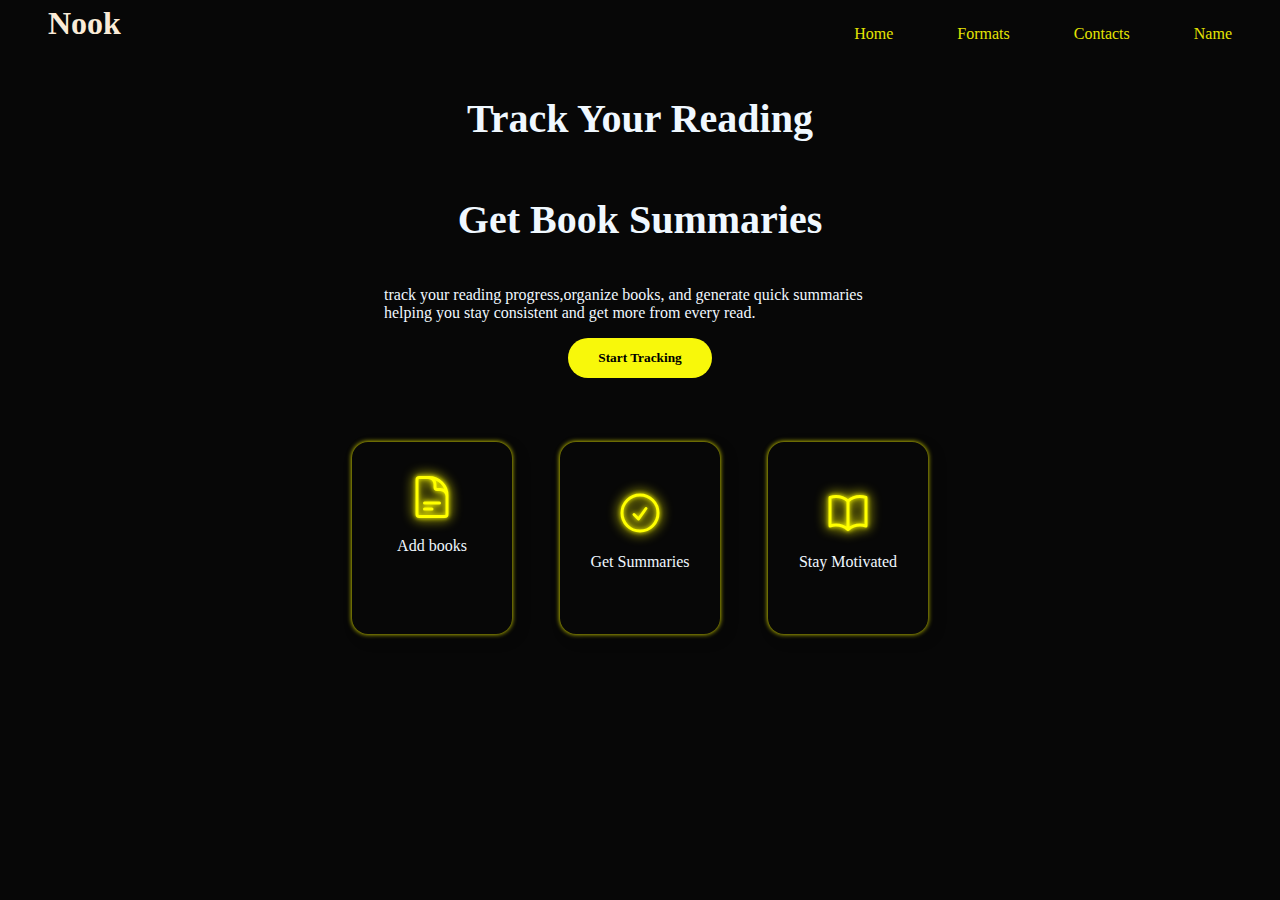
<file: landing.html>
<!DOCTYPE html>
<html lang="en">
<head>
    <meta charset="UTF-8">
    <meta name="viewport" content="width=device-width, initial-scale=1.0">
    <title>Document</title>
    <link rel="stylesheet" href="landing.css">
</head>
<body>
<header > 
    <h2 class="heading"> Nook </h2>
    <nav class="navigation">
        <a href="index.html">Home</a>
        <a href="">Formats</a>
        <a href="">Contacts</a>
        <a href="">Name</a>


    </nav>
</header>
<h1 class="intro">Track Your Reading</h1>
<h1 class="intro"> Get Book Summaries</h1>
<div id="wrap-around-text">
    <p> track your reading progress,organize books, 
    and generate quick summaries helping you stay consistent and get more from every read.</p>
</div>
<button>Start  Tracking</button>

<div class="book-divs">
    <div id="add-book-div" class="call-to-actions">
        <svg xmlns="http://www.w3.org/2000/svg" fill="none" viewBox="0 0 24 24" stroke-width="1.5" stroke="currentColor" class="size-6">
  <path stroke-linecap="round" stroke-linejoin="round" d="M19.5 14.25v-2.625a3.375 3.375 0 0 0-3.375-3.375h-1.5A1.125 1.125 0 0 1 13.5 7.125v-1.5a3.375 3.375 0 0 0-3.375-3.375H8.25m0 12.75h7.5m-7.5 3H12M10.5 2.25H5.625c-.621 0-1.125.504-1.125 1.125v17.25c0 .621.504 1.125 1.125 1.125h12.75c.621 0 1.125-.504 1.125-1.125V11.25a9 9 0 0 0-9-9Z" />
</svg>

       
        <p>Add books</p>
        <p></p>
    </div>

    <div id="get-summaries-div" class="call-to-actions">
        <svg xmlns="http://www.w3.org/2000/svg" fill="none" viewBox="0 0 24 24" stroke-width="1.5" stroke="currentColor" class="size-6">
  <path stroke-linecap="round" stroke-linejoin="round" d="M9 12.75 11.25 15 15 9.75M21 12a9 9 0 1 1-18 0 9 9 0 0 1 18 0Z" />
</svg>
        <p>Get Summaries</p>
    </div>

    <div id="motivated-div" class="call-to-actions">
        <svg xmlns="http://www.w3.org/2000/svg" fill="none" viewBox="0 0 24 24" stroke-width="1.5" stroke="currentColor" class="size-6">
  <path stroke-linecap="round" stroke-linejoin="round" d="M12 6.042A8.967 8.967 0 0 0 6 3.75c-1.052 0-2.062.18-3 .512v14.25A8.987 8.987 0 0 1 6 18c2.305 0 4.408.867 6 2.292m0-14.25a8.966 8.966 0 0 1 6-2.292c1.052 0 2.062.18 3 .512v14.25A8.987 8.987 0 0 0 18 18a8.967 8.967 0 0 0-6 2.292m0-14.25v14.25" />
</svg>
        <p>Stay Motivated</p>

    </div>
</div>
</body>
</html>
</file>
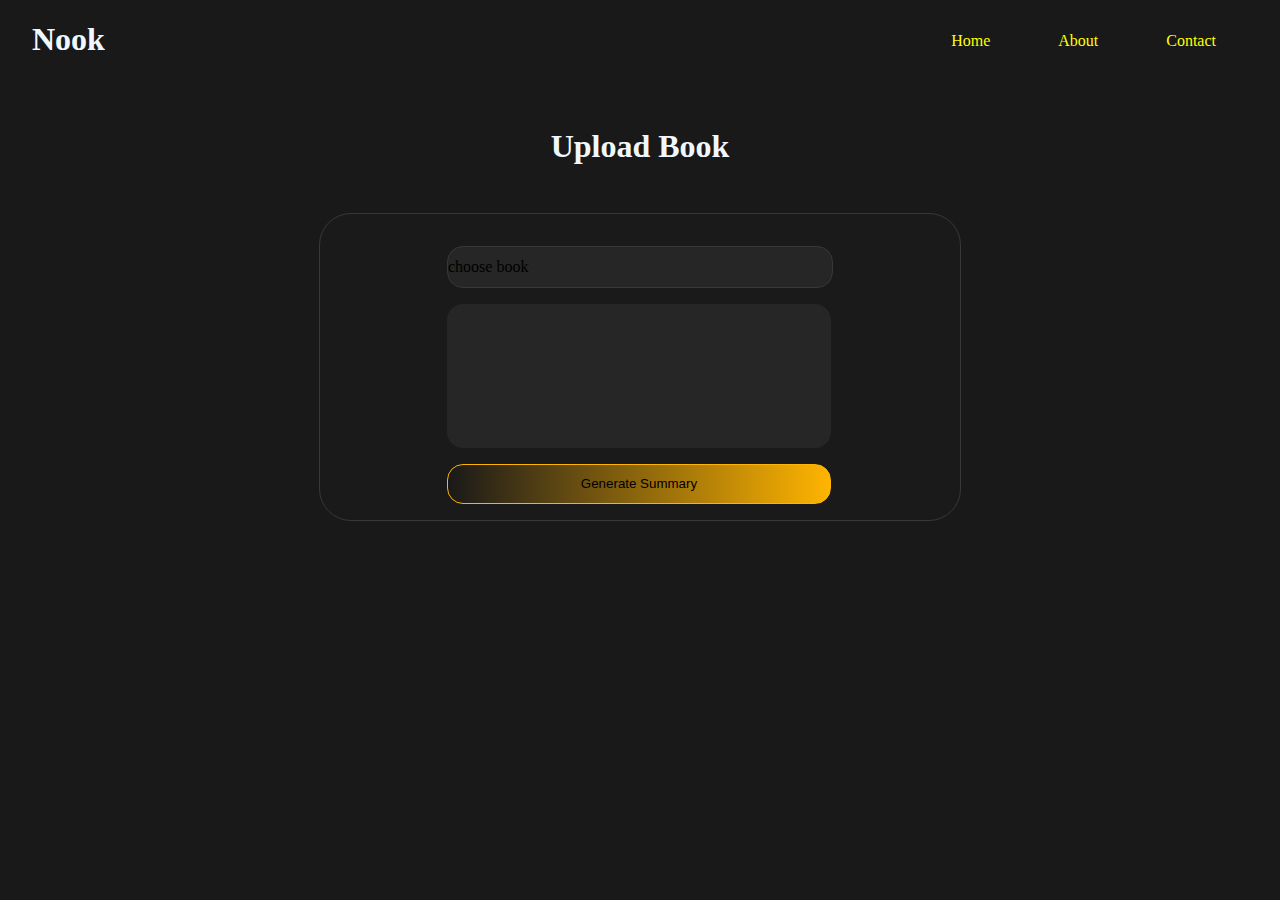
<file: upload.html>
<!DOCTYPE html>
<html lang="en">
<head>
    <meta charset="UTF-8">
    <meta name="viewport" content="width=device-width, initial-scale=1.0">
    <title>Document</title>
    <link rel="stylesheet" href="upload.css">
</head>
<body>
    <header>
        <h1 class="heading">Nook</h1>
        <nav>
            <a href="index.html">Home </a>
            <a href="">About</a>
            <a href="">Contact</a>
        </nav>
    </header>
    <h1>Upload Book</h1>
    <div class="upload">
        
        <p></p>
        <form action="" class="upload-form">
            <label for="file-upload"> choose book</label>
            <div class="upload-area"></div>
           <input type="file" name="Upload book" id="file-upload" hidden> 
            <!-- <input type="text" name="" id="" placeholder="Book title">
             <input type="text" name= "" id="" placeholder="Author">--> 
             <input type="button" value="Generate Summary" class="button">


        </form>

    </div>
</body>
</html>
</file>
<file: landing.css>
body{
    padding: 0;
    margin: 0;
    background-color: #070707;
    display: flex;
    align-items: center;
    align-items: center;
    min-height: 100vh;
    min-width: 100vw;
    flex-direction: column;
}

header{
    background-color: #070707;
    display: flex;
    flex-direction: row;
    align-items: center;
    justify-content: space-between;
    
    width: 100vw;

}
.navigation{
    display: flex;
    gap: 4rem;
    margin-right: 3rem;
    font-size: 1rem;
    color: aliceblue;
}
p{
    color: aliceblue;
}
a{
    text-decoration:none ;
    color: rgb(228, 228, 3);
}
a:hover{
    color: #FFD700; /* Gold */
      text-shadow:
        0 0 5px #FFD700,
        0 0 10px #FFD700,
        0 0 20px #FFD700,
        0 0 40px #FFD700;


}
.heading{
    color: antiquewhite;
    padding-left: 3rem;
}
.intro{
    font-size: 2.5rem;
    color: aliceblue;
}
button{
    background-color: rgb(248, 248, 10);
    border: none;
    width: 9rem;
    height: 2.5rem;
    margin-bottom: 4rem;
    border-radius: 1.5rem;
    font-weight: bold;
    font-family: Georgia, 'Times New Roman', Times, serif;
}
button:hover{
    color: #d4b70e; /* Gold */
      text-shadow:
        0 0 5px #FFD700,
        0 0 10px #FFD700,
        0 0 20px #FFD700,
        0 0 40px #FFD700;
}
    
      
.book-divs{
    display: flex;
    align-items: center;
    flex-direction: row;
    gap: 3rem;
}
.call-to-actions{
    
    display: flex;
    flex-direction: column;
    align-items: center;
    justify-content: center;
    width: 10rem;
    height: 12rem;
    border-radius: 1rem;
    box-shadow: 5px 5px 15px rgba(7, 7, 7, 0.15),
    0 0 5px yellow;
    background-color: #070707;
    

    
    
}
.call-to-actions:hover{
    box-shadow: 5px 5px 15px rgba(7, 7, 7, 0.15),
    0 0 10px yellow;

}
svg{
    width: 3rem;
    height: 3rem;
    stroke: #ffff00;
    filter: drop-shadow(0 0 2px yellow)
            drop-shadow(0 0 6px yellow);
            
}

.heading{
    font-size: 2rem;
    margin-top: 5px;
}
#wrap-around-text{
    width: 32rem;
}
</file>
<file: upload.css>
body{
    background-color: #1a1919;
    padding: 0;
    margin: 0;
    display: flex;
    flex-direction: column;
    align-items: center;
    justify-content: center;
    min-width: 100vw;
    
    
}
header{
    display: flex;
    flex-direction: rows;
    justify-content: space-between;
    width: 100vw;
    
}
nav{
    margin-top: 2rem;
    margin-right: 2rem;
    
}
a{
    text-decoration: none;
    color: yellow;
    margin-left: 2rem;
    margin-right: 2rem;
}
form{
    display: flex;
    flex-direction: column;
}
.heading{
    margin-left: 2rem;
}
h1{
    color: aliceblue;
}
.upload{
width: 100vw;
display: flex;
align-items: center;
justify-content: center;
background-color: #1a1a1a;
width: 50vw;
border-radius: 2rem;
border: 0.01px solid rgb(56, 56, 56);
padding-top: 2rem;



}
label{
    margin-bottom: 1rem;#
    align-self: center;
    font-size: 1rem;
    
    
    background-color: #262626;
    width: 30vw;
    height: 2.5rem;
    border-radius: 1rem;
    align-content: center;
    border :0.5px solid rgb(56, 56, 56);
}
input{
    width: 30vw;
    margin-bottom: 1rem;
    height: 2.5rem;
    border-radius: 1rem;
    border: none;
}
.upload-area{
    width: 30vw;
    height: 9rem;
    background-color: aliceblue;
    margin-bottom: 1rem;
    border-radius: 1rem;
    background-color:#262626 ;
}
.button{
    background: linear-gradient(to right,#1a1919,#ffb400);
    border: 1px solid #ffb400;

}
.button:hover{
    background: linear-gradient(to right,#222222,#ff9800);
}
h1{
    margin-bottom: 3rem;
}
</file>
